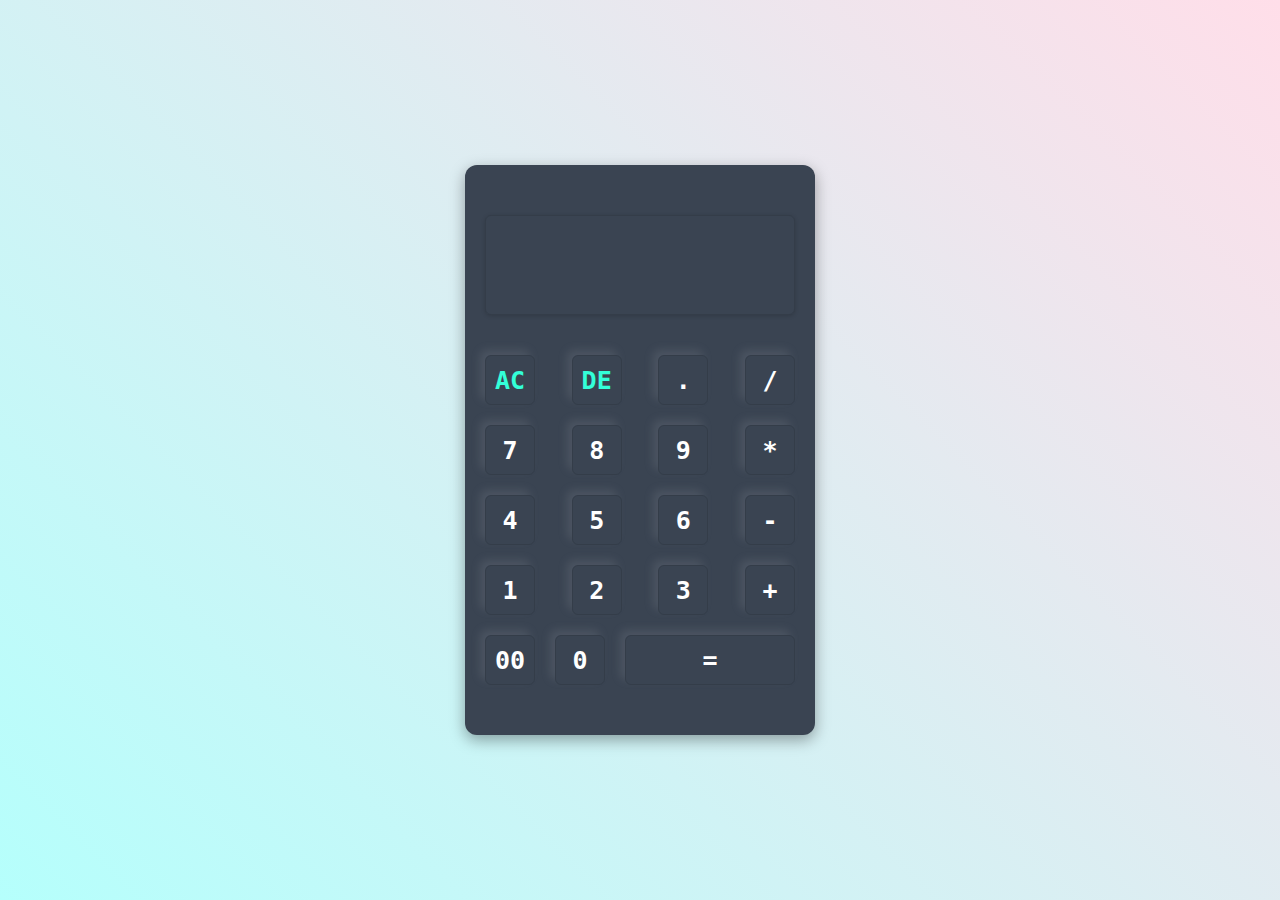
<file: Calculator_App_JS/index.html>
<html lang="en">
<head>
    <meta charset="UTF-8">
    <meta name="viewport" content="width=device-width, initial-scale=1.0">
    <title>Calculator</title>
    <link rel="icon" href="icon.svg">
    <link rel="stylesheet" href="style.css">
</head>
<body>
    <div class="app">
        <form>
            <div>
                <input type="text" id="display" maxlength="13" disabled/>
            </div>
            <div>
                <input type="button" value="AC" onclick="display.value = ''" class="operator"/>
                <input type="button" value="DE" onclick="display.value = display.value.slice(0, -1)" class="operator"/>
                <input type="button" value="." onclick="display.value += '.'"/>
                <input type="button" value="/" onclick="display.value += '/'"/>
            </div>
            <div>
                <input type="button" value="7" onclick="display.value += '7'"/>
                <input type="button" value="8" onclick="display.value += '8'"/>
                <input type="button" value="9" onclick="display.value += '9'"/>
                <input type="button" value="*" onclick="display.value += '*'"/>
            </div>
            <div>
                <input type="button" value="4" onclick="display.value += '4'"/>
                <input type="button" value="5" onclick="display.value += '5'"/>
                <input type="button" value="6" onclick="display.value += '6'"/>
                <input type="button" value="-" onclick="display.value += '-'"/>
            </div>
            <div>
                <input type="button" value="1" onclick="display.value += '1'"/>
                <input type="button" value="2" onclick="display.value += '2'"/>
                <input type="button" value="3" onclick="display.value += '3'"/>
                <input type="button" value="+" onclick="display.value += '+'"/>
            </div>
            <div>
                <input type="button" value="00" onclick="display.value += '00'"/>
                <input type="button" value="0" onclick="display.value += '0'"/>
                <input type="button" value="=" id="calc"/>
            </div>
        </form>
    </div>
    <script src="main.js"></script>
</body>
</html>
</file>
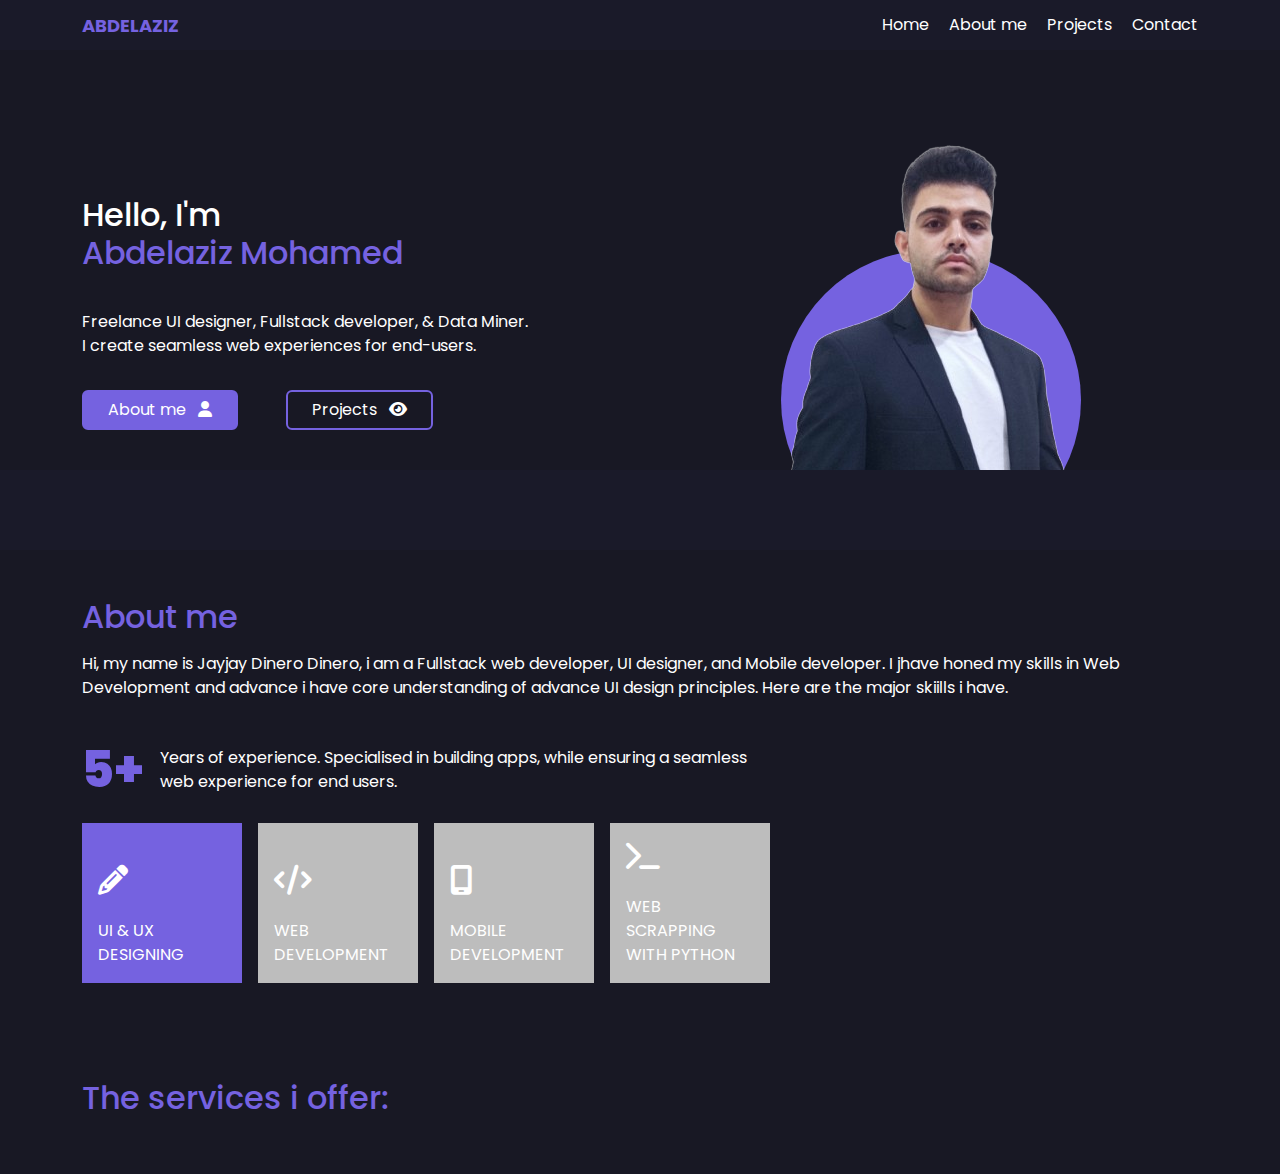
<file: Portfolio/index.html>
<!DOCTYPE html>
<html lang="en">
<head>
    <meta charset="UTF-8">
    <meta name="viewport" content="width=device-width, initial-scale=1.0">
    <title>Bootstrap</title>
    <!-- Popping Font CDS -->
    <link href="https://fonts.googleapis.com/css2?family=Poppins:ital,wght@0,100;0,200;0,300;0,400;0,500;0,600;0,700;0,800;0,900;1,100;1,200;1,300;1,400;1,500;1,600;1,700;1,800;1,900&display=swap"
          rel="stylesheet">
    <!-- Bootstrap CSS -->
    <link href="https://cdn.jsdelivr.net/npm/bootstrap@5.3.3/dist/css/bootstrap.min.css"
          rel="stylesheet"
          integrity="sha384-QWTKZyjpPEjISv5WaRU9OFeRpok6YctnYmDr5pNlyT2bRjXh0JMhjY6hW+ALEwIH"
          crossorigin="anonymous">
    <!-- style.css -->
    <link rel="stylesheet" href="css/normalize.css">
    <link rel="stylesheet" href="css/all.min.css">
    <link rel="stylesheet" href="css/style.css">
</head>
<body>
    <!-- start header -->
    <header>
        <div class="container d-flex align-items-center justify-content-between">
                <!-- logo -->
                <span class="logo">Abdelaziz</span>
                <!-- nav bar -->
                <nav>
                    <ul>
                        <li>
                            <a href="#hero">Home</a>
                        </li>
                        <li>
                            <a href="#about">About me</a>
                        </li>
                        <li>
                            <a href="#projects">Projects</a>
                        </li>
                        <li>
                            <a href="#contact">Contact</a>
                        </li>
                    </ul>
                </nav>
        </div>
    </header>
    <!-- end header -->

    <!-- start hero -->
    <section id="hero" class="hero position-relative"
    style="background-color: var(--secondary-color);">
        <div class="container d-flex align-items-end justify-content-between gap-5">
            <!-- left side -->
            <div class="d-flex flex-column gap-3" style="width: 50%; margin-bottom: 120px;">
                <h1>
                    Hello, I&apos;m
                    <br>
                    <span style="color: var(--primary-color);">Abdelaziz Mohamed</span>
                </h1>
                <p>
                    Freelance UI designer, Fullstack developer, & Data Miner. <br>
                    I create seamless web experiences for end-users.
                </p>
                <div class="d-flex gap-5">
                    <button class="text-white text-md-center rounded py-1 px-4"
                        style="background-color: var(--primary-color); outline: none; height: 40px; border: 2px solid var(--primary-color);">
                        About me
                        <i class="fa-solid fa-user ps-2"></i>
                    </button>
                    <button class="text-white bg-transparent text-md-center rounded py-1 px-4"
                        style="outline: none; height: 40px; border: 2px solid var(--primary-color);">
                        Projects
                        <i class="fa-solid fa-eye ps-2"></i>
                    </button>
                </div>
            </div>
            <!-- right side  -->
            <div style="width: 50%;" class="d-flex justify-content-center">
                <div class="" style="background-color: var(--primary-color); width: 300px; height: 300px; border-radius: 50%; position: relative;">
                    <img src="images/me.png" alt="me-img" style="position: absolute; top: -35%; left: 50%; transform: translate(-50%, 0%);">
                </div>
            </div>
            <!-- bottom color -->
            <div class="position-absolute bottom-0 end-0 w-100" style="background-color: var(--primary-bg); height: 80px;">
                <!--  -->
            </div>
        </div>
    </section>
    <!-- end hero -->

    <!-- start about -->
    <section id="about" class="about py-5"
        style="background-color: var(--secondary-color);">
        <div class="container d-flex flex-column gap-3">
            <div class="d-flex flex-column gap-2 align-items-start justify-content-start">
                <h2 class="text-center" style="color: var(--primary-color);">About me</h2>
                <p>
                    Hi, my name is Jayjay Dinero Dinero, i am a Fullstack web developer, UI designer, and Mobile developer.
                    I jhave honed my skills in Web Development and advance i have core understanding of advance UI design principles.
                    Here are the major skiills i have. 
                </p>
            </div>
            <div class="d-flex gap-3 align-items-center justify-content-start">
                <span style="font-size: 50px; color: var(--primary-color); font-weight: 800;">5+</span>
                <p class="text-white m-0">
                    Years of experience. Specialised in building apps,
                    while ensuring a seamless <br> web experience for end users.
                </p>
            </div>
            <div class="d-flex gap-3">
                <div class="text-white d-flex flex-column align-items-start justify-content-end gap-4 p-3" style="width: 160px; height: 160px; background-color: var(--primary-color);">
                    <i class="fa-solid fa-pencil" style="font-size: 30px;"></i>
                    <span class="text-uppercase">
                        UI & UX<br>Designing
                    </span>
                </div>
                <div class="text-white d-flex flex-column align-items-start justify-content-end gap-4 p-3" style="width: 160px; height: 160px; background-color: var(--gray-bg);">
                    <i class="fa-solid fa-code" style="font-size: 30px;"></i>
                    <span class="text-uppercase">
                        Web<br>Development
                    </span>
                </div>
                <div class="text-white d-flex flex-column align-items-start justify-content-end gap-4 p-3" style="width: 160px; height: 160px; background-color: var(--gray-bg);">
                    <i class="fa-solid fa-mobile-screen" style="font-size: 30px;"></i>
                    <span class="text-uppercase">
                        Mobile<br>Development
                    </span>
                </div>
                <div class="text-white d-flex flex-column align-items-start justify-content-end gap-4 p-3" style="width: 160px; height: 160px; background-color: var(--gray-bg);">
                    <i class="fa-solid fa-terminal" style="font-size: 30px;"></i>
                    <span class="text-uppercase">
                        Web Scrapping<br>With Python
                    </span>
                </div>
            </div>
        </div>
    </section>
    <!-- end about -->

    <!-- start services -->
    <section id="services" class="services py-5"
        style="background-color: var(--secondary-color);">
        <div class="container">
            <h2 class="text-start" style="color: var(--primary-color);">The services i offer:</h2>
            <div class="d-flex flex-wrap gap-3">
                <div></div>
                <div></div>
                <div></div>
                <div></div>
                <div></div>
                <div></div>
            </div>
        </div>
    </section>
    <!-- end services -->

    <!-- start -->

    <!-- end -->

    <!-- start -->

    <!-- end -->

    <!-- start -->

    <!-- end -->

    <!-- Bootstrap JS -->
    <script src="https://cdn.jsdelivr.net/npm/bootstrap@5.3.3/dist/js/bootstrap.bundle.min.js" 
            integrity="sha384-YvpcrYf0tY3lHB60NNkmXc5s9fDVZLESaAA55NDzOxhy9GkcIdslK1eN7N6jIeHz" 
            crossorigin="anonymous">
    </script>
</body>
</html>
</file>
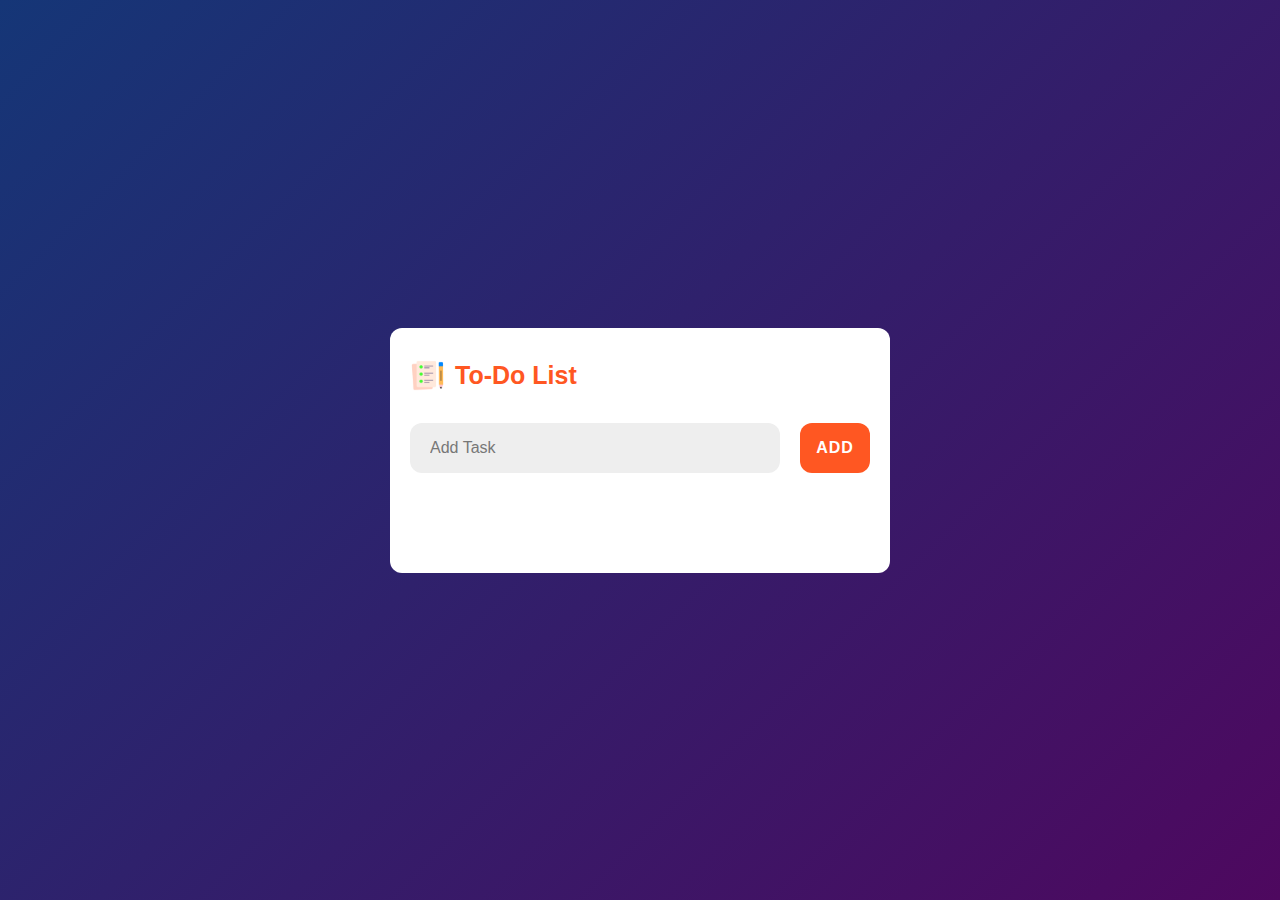
<file: ToDoList_App_JS/index.html>
<html lang="en">
<head>
    <meta charset="UTF-8">
    <meta name="viewport" content="width=device-width, initial-scale=1.0">
    <link rel="icon" href="images/icon.png">
    <link rel="stylesheet" href="style.css">
    <title>To Do List App</title>
</head>
<body>
    <div class="app">
        <h2>
            <img src="images/icon.png" alt="icon=image">
            To-Do List
        </h2>
        <div class="row">
            <input type="text" name="task" id="input-box" placeholder="Add Task" spellcheck="false">
            <button id="add-btn">Add</button>
        </div>
        <ul id="tasks">
        </ul>
    </div>
    <script src="main.js"></script>
</body>
</html>
</file>
<file: Calculator_App_JS/style.css>
* {
    padding: 0;
    margin: 0;
    box-sizing: border-box;
}
:root {
    --main-color: #33ffd8;
    --dark-color: #3a4452;
    --box-shadow: rgba(0, 0, 0, 0.35) 0px 5px 15px;
}
body {
    background-color: #FFDEE9;
    background-image: linear-gradient(-135deg, #FFDEE9 0%, #B5FFFC 100%);    
    display: flex;
    justify-content: center;
    align-items: center;
    padding: 0 20px;
}
.app {
    width: 100%;
    max-width: 350px;
    padding: 50px 20px;
    background-color: var(--dark-color);
    border-radius: 12px;
    box-shadow: var(--box-shadow);
}
.app form {
    background-color: var(--dark-color);
    display: flex;
    flex-direction: column;
    justify-content: center;
    align-items: space-between;
    gap: 20px;
}
.app form div {
    display: flex;
    justify-content: space-between;
    align-items: center;
    gap: 20px;
}
.app form div input {
    border: none;
    outline: none;
    width: 50px;
    height: 50px;
    border-radius: 6px;
    color: white;
    background-color: transparent;
    box-shadow: rgba(149, 157, 165, 0.2) -5px -5px 10px;
    border: 0.5px solid rgba(0, 0, 0, 0.1);
    font-size: 25px;
    text-align: center;
    font-weight: 800;
    font-family: 'Roboto Mono', monospace;
    cursor: pointer;
    transition: all 0.1s;
}
.app form div input#display {
    flex: 1;
    height: 100px;
    margin-bottom: 20px;
    text-align: right;
    padding: 20px;
    font-size: 35px;
    box-shadow: none;
    box-shadow: rgba(0, 0, 0, 0.16) 0px 1px 4px;
}
.app form div input#calc {
    flex: 1;
}
.app form div input:not(#display):hover {
    color: var(--main-color);
}
.app form div input.operator {
    color: var(--main-color);
}
</file>
<file: Portfolio/css/style.css>
/* global styling */
* {
    box-sizing: border-box;
    margin: 0;
    padding: 0;
}
li {
    list-style: none;
}
a {
    text-decoration: none;
}
html {
    /* main color */
    --primary-color: #7562E0;
    /* section bg */
    --secondary-color: #181824;
    /* body bg */
    --primary-bg: #1A1A29;
    /* gray color */
    --gray-bg: #BDBDBD;
    scroll-behavior: smooth;
}
body {
    font-family: "Poppins", sans-serif;
    background-color: var(--primary-bg);
    color: #fff;
}
/* start header */
header {
    background-color: var(--primary-bg);
}
header .container,
header .logo,
header nav,
header nav ul {
    height: 50px;
}
header .logo {
    color: var(--primary-color);
    font-size: 18px;
    font-weight: bold;
    text-transform: uppercase;
    display: flex;
    align-items: center;
    justify-content: center;
}
header nav ul {
    display: flex;
    justify-content: center;
    align-items: center;
    gap: 20px;
    transition: all 0.5s;
}
header nav ul li a {
    color: white;
}
header nav ul li a:hover {
    color: var(--primary-color);
}
/* end header */

/* start hero */
.hero > .container {
    height: 500px;
}
.hero > .container 
/* end hero */
</file>
<file: ToDoList_App_JS/style.css>
* {
    box-sizing: border-box;
    padding: 0;
    margin: 0;
    font-family: 'Poppins', sans-serif;
    transition: 0.3s;
}
:root {
    --main-color: #ff5722;
}
body {
    background-image: linear-gradient(135deg, #153677, #4e085f);
    display: flex;
    justify-content: center;
    align-items: center;
}
.app {
    width: 90%;
    max-width: 500px;
    background-color: white;
    padding: 10px 20px 50px;
    border-radius: 12px;
}
.app h2 {
    color: var(--main-color);
    font-size: 25px;
    margin: 20px auto 30px;
    display: flex;
    align-items: center;
}
.app h2 img {
    width: 35px;
    margin-right: 10px;
}
.app .row {
    display: flex;
    justify-content: space-between;
    align-items: center;
    gap: 20px;
    margin-bottom: 50px;
}
.app .row input {
    width: calc(100% - 20px - 70px);
    border: none;
    outline: none;
    font-size: 18px;
    color: black;
    caret-color: var(--main-color);
    background-color: #eee;
    padding: 15px 20px;
    border-radius: 12px;
    height: 50px;
}
.app .row input::placeholder {
    color: #777;
    font-size: 16px;
}
.app .row button {
    width: 70px;
    height: 50px;
    cursor: pointer;
    color: white;
    background-color: var(--main-color);
    text-transform: uppercase;
    font-size: 16px;
    letter-spacing: 1px;
    font-weight: bold;
    display: flex;
    justify-content: center;
    align-items: center;
    border-radius: 12px;
    border: none;
    outline: none;
}
.app ul {
    list-style: none;
    display: flex;
    flex-direction: column;
    gap: 20px;
}
.app ul li {
    font-size: 18px;
    color: black;
    padding-left: 35px;
    cursor: pointer;
    display: flex;
    justify-content: space-between;
    align-items: center;
    position: relative;
}
.app ul li span {
    width: 40px;
    height: 40px;
    display: flex;
    justify-content: center;
    align-items: center;
    font-size: 22px;
    border-radius: 50%;
    transition: 0.3s;
}
.app ul li span:hover {
    background-color: #edeef0;
}
.app ul li::before {
    content: "";
    position: absolute;
    top: 50%;
    left: 0;
    transform: translateY(-50%);
    background-image: url(images/unchecked.png);
    background-size: cover;
    width: 20px;
    height: 20px;
}
.app ul li.checked {
    color: #777;
    text-decoration: line-through;
}
.app ul li.checked::before {
    background-image: url(images/checked.png);
}
</file>
